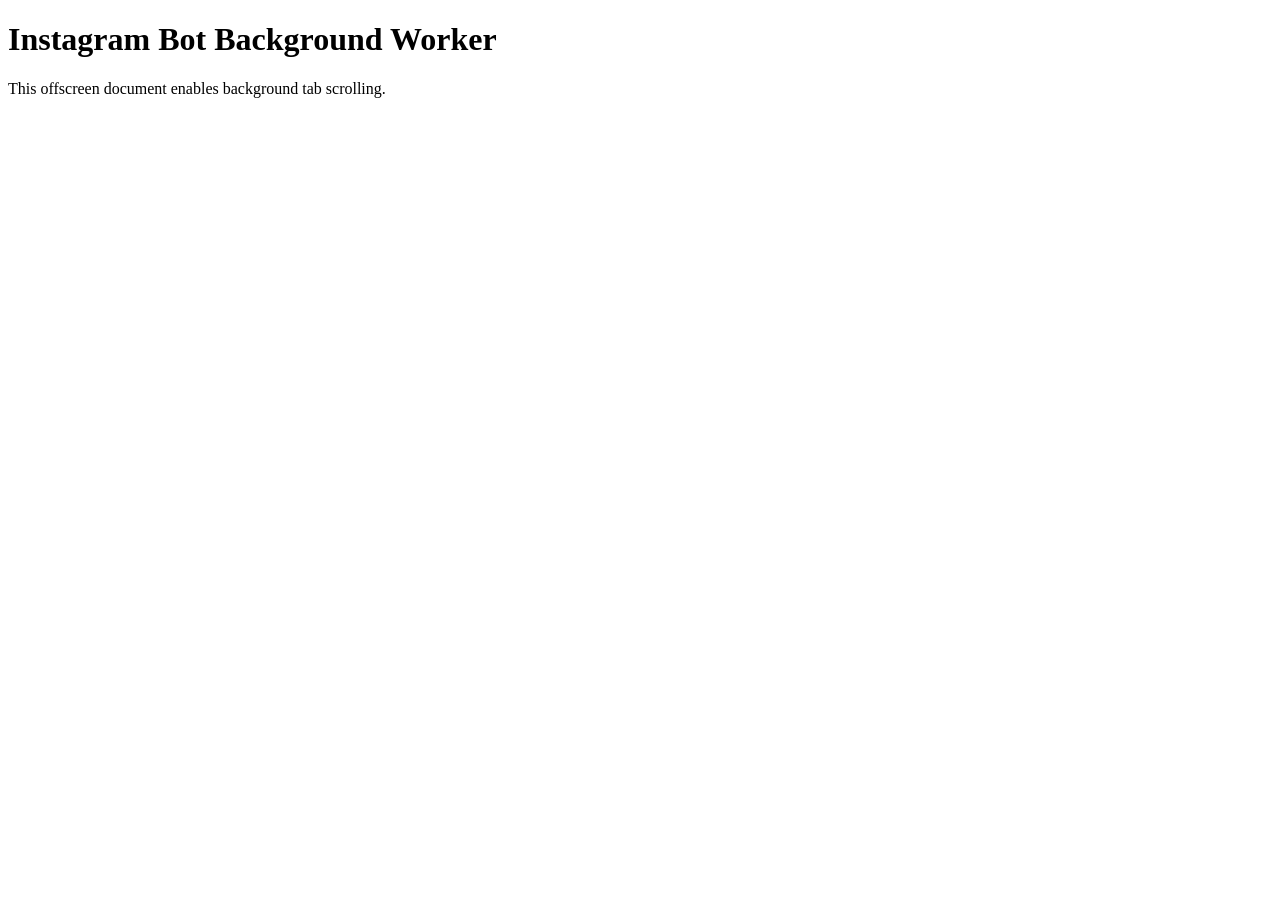
<file: offscreen.html>
<!DOCTYPE html>
<html>
<head>
    <meta charset="UTF-8">
    <title>Instagram Bot Offscreen Document</title>
</head>
<body>
    <h1>Instagram Bot Background Worker</h1>
    <p>This offscreen document enables background tab scrolling.</p>
    <script src="offscreen.js"></script>
</body>
</html>
</file>
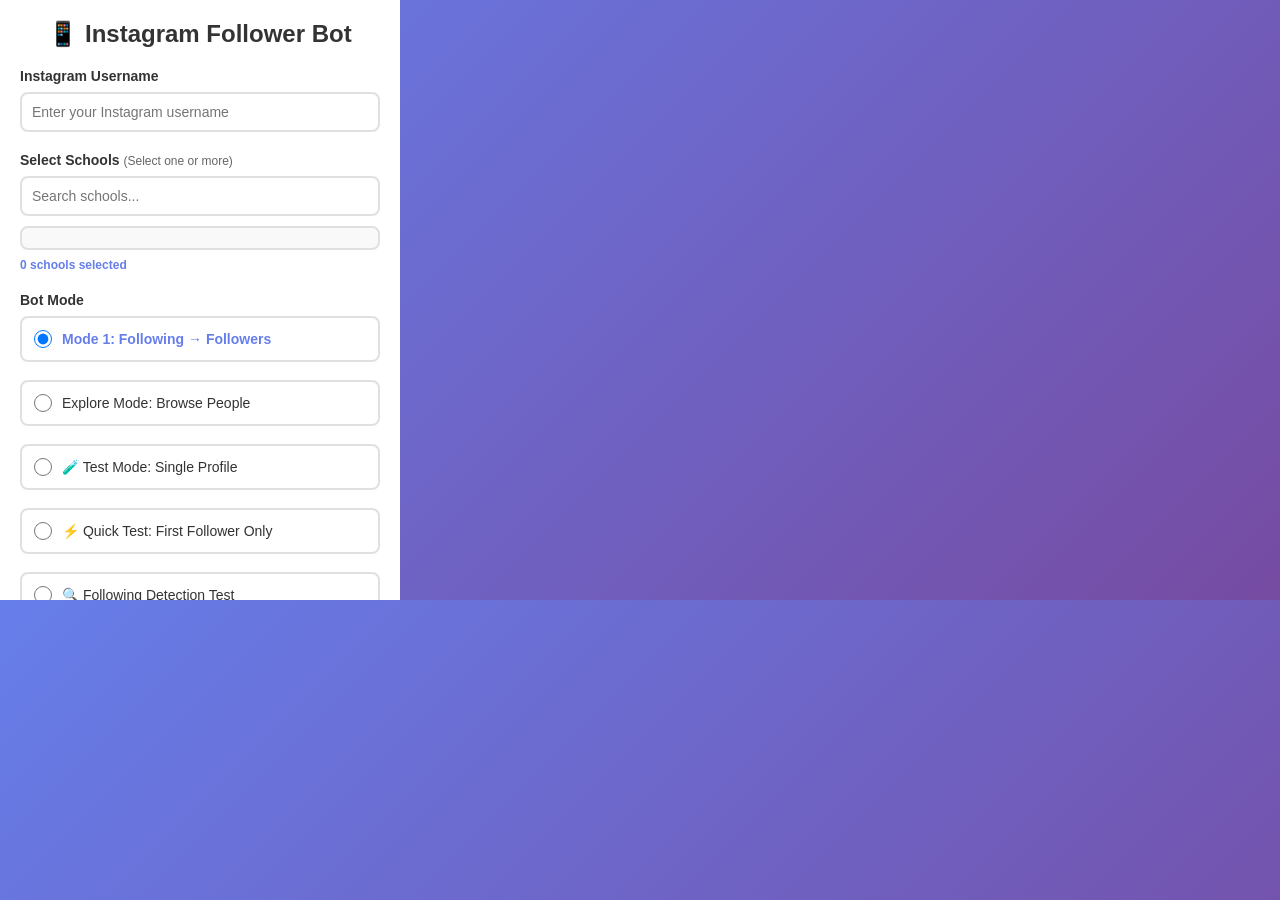
<file: popup.html>
<!DOCTYPE html>
<html lang="en">
<head>
    <meta charset="UTF-8">
    <meta name="viewport" content="width=device-width, initial-scale=1.0">
    <title>Instagram Follower Bot</title>
    <link rel="stylesheet" href="popup.css">
</head>
<body>
    <div class="container">
        <h1>📱 Instagram Follower Bot</h1>
        
        <div class="status-banner" id="statusBanner"></div>
        
        <div class="form-section">
            <label for="instagramUsername">
                <strong>Instagram Username</strong>
            </label>
            <input 
                type="text" 
                id="instagramUsername" 
                placeholder="Enter your Instagram username"
                autocomplete="off"
            >
        </div>
        
        <div class="form-section">
            <label>
                <strong>Select Schools</strong>
                <span class="subtitle">(Select one or more)</span>
            </label>
            <div class="search-box">
                <input 
                    type="text" 
                    id="schoolSearch" 
                    placeholder="Search schools..."
                    autocomplete="off"
                >
            </div>
            <div class="school-list" id="schoolList">
                <!-- Schools will be dynamically loaded here -->
            </div>
            <div class="selected-count" id="selectedCount">0 schools selected</div>
        </div>
        
        <div class="form-section">
            <label>
                <strong>Bot Mode</strong>
            </label>
            <div class="mode-selector">
                <label class="radio-option">
                    <input type="radio" name="mode" value="mode1" checked>
                    <span>Mode 1: Following → Followers</span>
                </label>
                <label class="radio-option">
                    <input type="radio" name="mode" value="explore">
                    <span>Explore Mode: Browse People</span>
                </label>
                <label class="radio-option">
                    <input type="radio" name="mode" value="test">
                    <span>🧪 Test Mode: Single Profile</span>
                </label>
                <label class="radio-option">
                    <input type="radio" name="mode" value="quicktest">
                    <span>⚡ Quick Test: First Follower Only</span>
                </label>
                <label class="radio-option">
                    <input type="radio" name="mode" value="followtest">
                    <span>🔍 Following Detection Test</span>
                </label>
                <label class="radio-option">
                    <input type="radio" name="mode" value="storylike">
                    <span>❤️ Story Like Mode</span>
                </label>
                <label class="radio-option">
                    <input type="radio" name="mode" value="pvphs">
                    <span>🏫 PVHS Followers Mode</span>
                </label>
                <label class="radio-option">
                    <input type="radio" name="mode" value="reelslike">
                    <span>🎬 Reels Like Comments Mode</span>
                </label>
            </div>
        </div>
        
        <div class="form-section" id="reelsLikeModeSection" style="display: none;">
            <label for="reelsAccount">
                <strong>Select Account</strong>
                <span class="subtitle">(Will like all comments on all reels)</span>
            </label>
            <select 
                id="reelsAccount" 
                style="width: 100%; padding: 10px; border: 2px solid #e0e0e0; border-radius: 8px; font-size: 14px;"
            >
                <option value="ben.andrews28">@ben.andrews28</option>
            </select>
            <p style="font-size: 12px; color: #666; margin-top: 8px;">
                ℹ️ This mode will navigate to the account's Reels tab, open each reel, and like all comments.
            </p>
        </div>
        
        <div class="form-section" id="pvphsModeSection" style="display: none;">
            <label for="pvphsAccount">
                <strong>Select Account</strong>
                <span class="subtitle">(Will follow all followers of selected account)</span>
            </label>
            <select 
                id="pvphsAccount" 
                style="width: 100%; padding: 10px; border: 2px solid #e0e0e0; border-radius: 8px; font-size: 14px;"
            >
                <optgroup label="PVHS">
                    <option value="pvphs29">@pvphs29</option>
                    <option value="pvphs28">@pvphs28</option>
                    <option value="pvphs.2027">@pvphs.2027</option>
                    <option value="pvphs_2026">@pvphs_2026</option>
                </optgroup>
                <optgroup label="Dublin High">
                    <option value="dublinhigh26">@dublinhigh26</option>
                    <option value="dublinhigh28">@dublinhigh28</option>
                    <option value="dublinhigh27">@dublinhigh27</option>
                    <option value="dublinhigh29">@dublinhigh29</option>
                </optgroup>
                <optgroup label="Granada">
                    <option value="granada_2029">@granada_2029</option>
                    <option value="granada_2028">@granada_2028</option>
                    <option value="granada_2026">@granada_2026</option>
                    <option value="granada__2027">@granada__2027</option>
                </optgroup>
            </select>
            <p style="font-size: 12px; color: #666; margin-top: 8px;">
                ℹ️ This mode will follow ALL followers of the selected account (no keyword filter).
            </p>
        </div>
        
        <div class="form-section" id="testModeSection" style="display: none;">
            <label for="testUsername">
                <strong>Test Profile Username</strong>
                <span class="subtitle">(Test on this specific profile)</span>
            </label>
            <input 
                type="text" 
                id="testUsername" 
                placeholder="e.g., vanyacampsvb.2027"
                autocomplete="off"
            >
        </div>
        
        <div class="form-section" id="quickTestModeSection" style="display: none;">
            <label for="quickTestUsernames">
                <strong>Usernames to Test (one per line)</strong>
                <span class="subtitle">(Will check FIRST follower of each)</span>
            </label>
            <textarea 
                id="quickTestUsernames" 
                rows="5"
                placeholder="diem5509&#10;vivienne_l814&#10;amazing.aidaa"
                style="width: 100%; padding: 10px; border: 2px solid #e0e0e0; border-radius: 8px; font-family: monospace; font-size: 13px;"
            ></textarea>
        </div>
        
        <div class="form-section" id="followTestModeSection" style="display: none;">
            <label for="followTestUsername">
                <strong>Test Username</strong>
                <span class="subtitle">(Will analyze their followers list for "Following" detection)</span>
            </label>
            <input 
                type="text" 
                id="followTestUsername" 
                placeholder="e.g., brandon_p0423"
                autocomplete="off"
                value="brandon_p0423"
            >
            <p style="font-size: 12px; color: #666; margin-top: 8px;">
                ℹ️ This mode will open the followers modal and show detailed debug info about button detection (Following vs Follow).
            </p>
        </div>
        
        <div class="stats-section" id="statsSection" style="display: none;">
            <h3>Statistics</h3>
            <div class="stats-grid">
                <div class="stat-item">
                    <div class="stat-label">Profiles Visited</div>
                    <div class="stat-value" id="profilesVisited">0</div>
                </div>
                <div class="stat-item">
                    <div class="stat-label">Followed</div>
                    <div class="stat-value" id="followedCount">0</div>
                </div>
                <div class="stat-item">
                    <div class="stat-label">Status</div>
                    <div class="stat-value" id="botStatus">Idle</div>
                </div>
            </div>
        </div>
        
        <div class="button-group">
            <button id="startBtn" class="btn btn-primary">
                Start Bot
            </button>
            <button id="stopBtn" class="btn btn-danger" style="display: none;">
                Stop Bot
            </button>
        </div>
        
        <!-- Native Host Connection Status -->
        <div id="nativeHostSection" style="margin-bottom: 15px; margin-top: 15px;">
            <div id="nativeHostStatus" style="background: #f8d7da; border: 2px solid #dc3545; padding: 12px; border-radius: 8px; margin-bottom: 10px;">
                <strong style="color: #721c24; font-size: 14px;">🔌 Native Host Status</strong>
                <p style="color: #721c24; margin: 6px 0 0 0; font-size: 12px; line-height: 1.4;">
                    <span id="connectionStatus">Checking connection...</span>
                </p>
                <button id="forceConnectBtn" style="margin-top: 8px; padding: 4px 8px; font-size: 11px; background: #dc3545; color: white; border: none; border-radius: 4px; cursor: pointer;">🔄 Force Connect</button>
                <button id="checkSleepModeBtn" style="margin-top: 8px; margin-left: 8px; padding: 4px 8px; font-size: 11px; background: #6c757d; color: white; border: none; border-radius: 4px; cursor: pointer;">🌙 Check Sleep Mode</button>
                <button id="openNativeHostBtn" style="margin-top: 8px; margin-left: 8px; padding: 4px 8px; font-size: 11px; background: #007bff; color: white; border: none; border-radius: 4px; cursor: pointer;">🚀 Open Native Host</button>
            </div>
        </div>
        
        <div id="shareBtnSection" style="margin-bottom: 15px; margin-top: 15px;">
            <div id="shareInfoBox" style="background: #d1ecf1; border: 2px solid #17a2b8; padding: 12px; border-radius: 8px; margin-bottom: 10px;">
                <strong style="color: #0c5460; font-size: 14px;">🎥 Screen Sharing (Optional with Native Host)</strong>
                <p style="color: #0c5460; margin: 6px 0 0 0; font-size: 12px; line-height: 1.4;">
                    <strong>Native Host Active:</strong> Screen sharing is optional! The native host provides permanent background operation. You can still use screen sharing for extra performance.
                </p>
            </div>
            <button id="enableSharingBtn" class="btn btn-primary" style="width: 100%; background: linear-gradient(135deg, #17a2b8 0%, #20c997 100%); font-size: 14px; padding: 12px;">
                🎥 Enable Screen Sharing
            </button>
            <div id="sharingStatus" style="display: none; margin-top: 10px; padding: 10px; background: #d4edda; border-radius: 6px; border: 1px solid #c3e6cb;">
                <span style="color: #155724; font-size: 12px;">✅ Screen sharing active! Bot will scroll perfectly in background.</span>
            </div>
        </div>
        
        <div class="info-section">
            <div class="info-item">
                <strong>⏱️ Rate Limits:</strong>
                <ul>
                    <li>15s delay between profiles</li>
                    <li>60 minute break after 5 follows</li>
                </ul>
            </div>
            <div class="warning" style="background: #d1ecf1; border-color: #bee5eb; color: #0c5460;">
                🪟 Bot opens in a SEPARATE window - your main window stays free for work!
            </div>
            <div class="info-item" style="margin-top: 8px; font-size: 12px; color: #0c5460; background: #fff3cd; padding: 10px; border-radius: 6px; border-left: 4px solid #ffc107;">
                <strong>💡 Best Performance:</strong> Keep bot window visible (move to second monitor or resize small). Minimizing may slow down scrolling due to Chrome's throttling.
            </div>
        </div>
    </div>
    
    <script src="popup.js"></script>
</body>
</html>
</file>
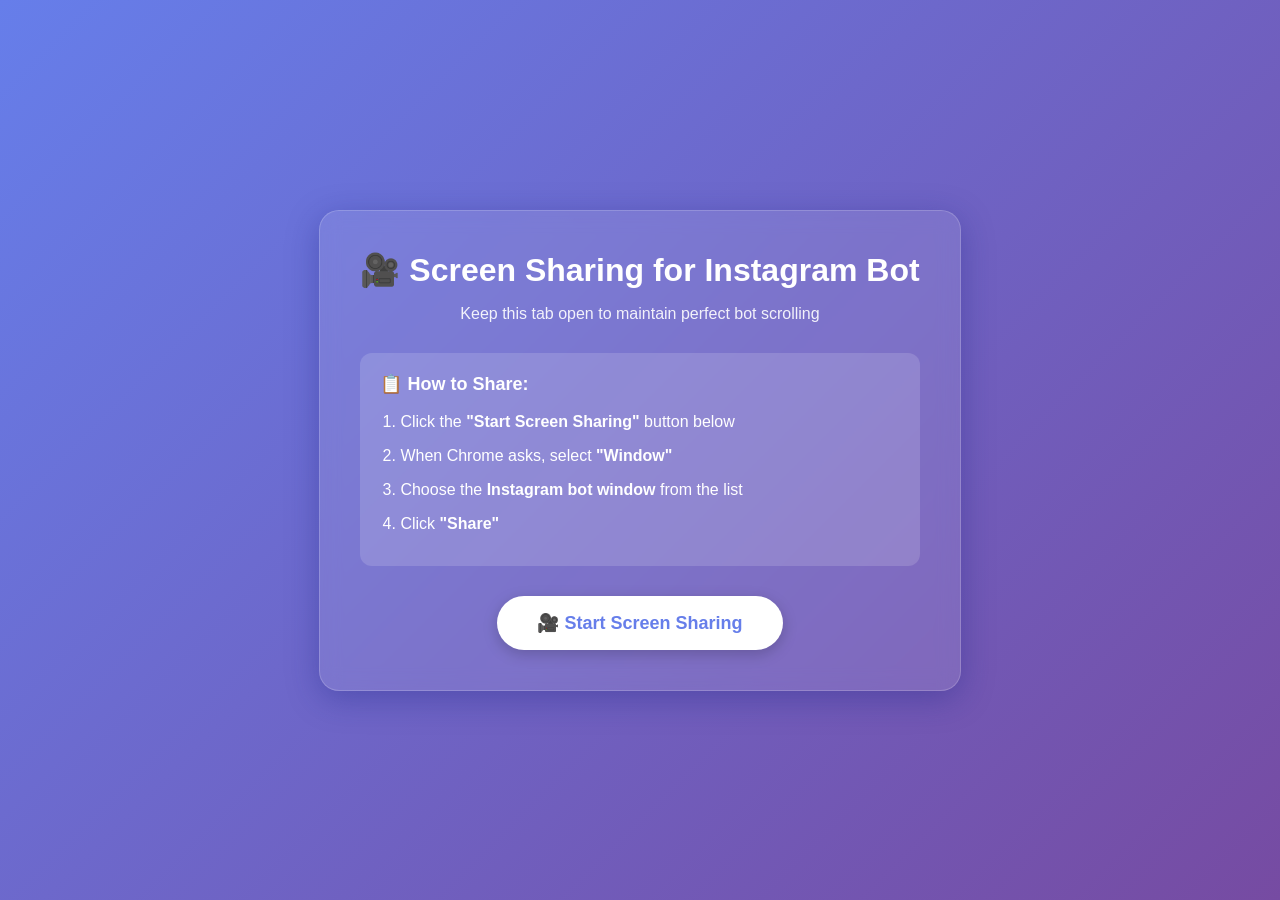
<file: screen-share.html>
<!DOCTYPE html>
<html lang="en">
<head>
    <meta charset="UTF-8">
    <meta name="viewport" content="width=device-width, initial-scale=1.0">
    <title>Instagram Bot - Screen Sharing</title>
    <style>
        body {
            font-family: -apple-system, BlinkMacSystemFont, 'Segoe UI', Roboto, Oxygen, Ubuntu, Cantarell, sans-serif;
            display: flex;
            align-items: center;
            justify-content: center;
            min-height: 100vh;
            margin: 0;
            background: linear-gradient(135deg, #667eea 0%, #764ba2 100%);
            color: white;
        }
        
        .container {
            background: rgba(255, 255, 255, 0.1);
            backdrop-filter: blur(10px);
            border-radius: 20px;
            padding: 40px;
            max-width: 600px;
            text-align: center;
            box-shadow: 0 8px 32px 0 rgba(31, 38, 135, 0.37);
            border: 1px solid rgba(255, 255, 255, 0.18);
        }
        
        h1 {
            margin: 0 0 10px 0;
            font-size: 32px;
            font-weight: 600;
        }
        
        .subtitle {
            font-size: 16px;
            opacity: 0.9;
            margin-bottom: 30px;
        }
        
        .info-box {
            background: rgba(255, 255, 255, 0.15);
            border-radius: 12px;
            padding: 20px;
            margin-bottom: 30px;
            text-align: left;
        }
        
        .info-box h3 {
            margin: 0 0 15px 0;
            font-size: 18px;
        }
        
        .info-box ol {
            margin: 0;
            padding-left: 20px;
        }
        
        .info-box li {
            margin-bottom: 10px;
            line-height: 1.5;
        }
        
        .btn {
            background: linear-gradient(135deg, #667eea 0%, #764ba2 100%);
            background: white;
            color: #667eea;
            border: none;
            padding: 16px 40px;
            font-size: 18px;
            font-weight: 600;
            border-radius: 50px;
            cursor: pointer;
            transition: all 0.3s ease;
            box-shadow: 0 4px 15px 0 rgba(0, 0, 0, 0.2);
        }
        
        .btn:hover {
            transform: translateY(-2px);
            box-shadow: 0 6px 20px 0 rgba(0, 0, 0, 0.3);
        }
        
        .btn:active {
            transform: translateY(0);
        }
        
        .btn:disabled {
            opacity: 0.5;
            cursor: not-allowed;
        }
        
        .status {
            margin-top: 20px;
            padding: 15px;
            border-radius: 10px;
            font-size: 14px;
            display: none;
        }
        
        .status.success {
            background: rgba(76, 175, 80, 0.3);
            border: 1px solid rgba(76, 175, 80, 0.5);
        }
        
        .status.error {
            background: rgba(244, 67, 54, 0.3);
            border: 1px solid rgba(244, 67, 54, 0.5);
        }
        
        .status.active {
            background: rgba(33, 150, 243, 0.3);
            border: 1px solid rgba(33, 150, 243, 0.5);
            display: block;
        }
        
        .warning {
            background: rgba(255, 152, 0, 0.3);
            border: 1px solid rgba(255, 152, 0, 0.5);
            border-radius: 10px;
            padding: 15px;
            margin-top: 20px;
            font-size: 14px;
        }
        
        .warning strong {
            display: block;
            margin-bottom: 5px;
        }
    </style>
</head>
<body>
    <div class="container">
        <h1>🎥 Screen Sharing for Instagram Bot</h1>
        <p class="subtitle">Keep this tab open to maintain perfect bot scrolling</p>
        
        <div class="info-box">
            <h3>📋 How to Share:</h3>
            <ol>
                <li>Click the <strong>"Start Screen Sharing"</strong> button below</li>
                <li>When Chrome asks, select <strong>"Window"</strong></li>
                <li>Choose the <strong>Instagram bot window</strong> from the list</li>
                <li>Click <strong>"Share"</strong></li>
            </ol>
        </div>
        
        <button id="shareBtn" class="btn">🎥 Start Screen Sharing</button>
        
        <div id="status" class="status"></div>
        
        <div class="warning" id="warningBox" style="display: none;">
            <strong>⚠️ Keep This Tab Open!</strong>
            This tab holds the screen sharing stream. Closing it will stop the bot from working properly in the background.
        </div>
    </div>
    
    <script src="screen-share.js"></script>
</body>
</html>
</file>
<file: popup.css>
* {
    margin: 0;
    padding: 0;
    box-sizing: border-box;
}

body {
    font-family: -apple-system, BlinkMacSystemFont, 'Segoe UI', Roboto, Oxygen, Ubuntu, Cantarell, sans-serif;
    background: linear-gradient(135deg, #667eea 0%, #764ba2 100%);
    min-width: 400px;
    max-width: 400px;
}

.container {
    background: white;
    padding: 20px;
    max-height: 600px;
    overflow-y: auto;
}

h1 {
    font-size: 24px;
    color: #333;
    margin-bottom: 20px;
    text-align: center;
}

.status-banner {
    display: none;
    padding: 12px;
    border-radius: 8px;
    margin-bottom: 15px;
    font-size: 14px;
    font-weight: 500;
}

.status-banner.success {
    display: block;
    background: #d4edda;
    color: #155724;
    border: 1px solid #c3e6cb;
}

.status-banner.error {
    display: block;
    background: #f8d7da;
    color: #721c24;
    border: 1px solid #f5c6cb;
}

.status-banner.info {
    display: block;
    background: #d1ecf1;
    color: #0c5460;
    border: 1px solid #bee5eb;
}

.form-section {
    margin-bottom: 20px;
}

label {
    display: block;
    margin-bottom: 8px;
    color: #333;
    font-size: 14px;
}

.subtitle {
    color: #666;
    font-size: 12px;
    font-weight: normal;
}

input[type="text"] {
    width: 100%;
    padding: 10px;
    border: 2px solid #e0e0e0;
    border-radius: 8px;
    font-size: 14px;
    transition: border-color 0.3s;
}

input[type="text"]:focus {
    outline: none;
    border-color: #667eea;
}

.search-box {
    margin-bottom: 10px;
}

.school-list {
    max-height: 200px;
    overflow-y: auto;
    border: 2px solid #e0e0e0;
    border-radius: 8px;
    padding: 10px;
    background: #f9f9f9;
}

.school-item {
    display: flex;
    align-items: center;
    padding: 8px;
    margin-bottom: 5px;
    background: white;
    border-radius: 6px;
    cursor: pointer;
    transition: background 0.2s;
}

.school-item:hover {
    background: #f0f0f0;
}

.school-item input[type="checkbox"] {
    margin-right: 10px;
    cursor: pointer;
    width: 18px;
    height: 18px;
}

.school-item label {
    margin: 0;
    cursor: pointer;
    flex: 1;
    font-size: 13px;
}

.selected-count {
    margin-top: 8px;
    font-size: 12px;
    color: #667eea;
    font-weight: 600;
}

.mode-selector {
    display: flex;
    flex-direction: column;
    gap: 10px;
}

.radio-option {
    display: flex;
    align-items: center;
    padding: 12px;
    border: 2px solid #e0e0e0;
    border-radius: 8px;
    cursor: pointer;
    transition: all 0.3s;
}

.radio-option:hover {
    border-color: #667eea;
    background: #f9f9ff;
}

.radio-option input[type="radio"] {
    margin-right: 10px;
    cursor: pointer;
    width: 18px;
    height: 18px;
}

.radio-option input[type="radio"]:checked + span {
    font-weight: 600;
    color: #667eea;
}

.stats-section {
    background: linear-gradient(135deg, #667eea 0%, #764ba2 100%);
    padding: 15px;
    border-radius: 8px;
    margin-bottom: 20px;
    color: white;
}

.stats-section h3 {
    font-size: 16px;
    margin-bottom: 12px;
}

.stats-grid {
    display: grid;
    grid-template-columns: repeat(3, 1fr);
    gap: 10px;
}

.stat-item {
    text-align: center;
}

.stat-label {
    font-size: 11px;
    opacity: 0.9;
    margin-bottom: 5px;
}

.stat-value {
    font-size: 20px;
    font-weight: bold;
}

.button-group {
    display: flex;
    gap: 10px;
    margin-bottom: 20px;
}

.btn {
    flex: 1;
    padding: 12px 24px;
    border: none;
    border-radius: 8px;
    font-size: 16px;
    font-weight: 600;
    cursor: pointer;
    transition: all 0.3s;
}

.btn-primary {
    background: linear-gradient(135deg, #667eea 0%, #764ba2 100%);
    color: white;
}

.btn-primary:hover {
    transform: translateY(-2px);
    box-shadow: 0 4px 12px rgba(102, 126, 234, 0.4);
}

.btn-primary:disabled {
    opacity: 0.6;
    cursor: not-allowed;
    transform: none;
}

.btn-danger {
    background: #dc3545;
    color: white;
}

.btn-danger:hover {
    background: #c82333;
    transform: translateY(-2px);
    box-shadow: 0 4px 12px rgba(220, 53, 69, 0.4);
}

.info-section {
    background: #f8f9fa;
    padding: 15px;
    border-radius: 8px;
    border-left: 4px solid #667eea;
}

.info-item {
    margin-bottom: 12px;
    font-size: 13px;
    color: #333;
}

.info-item ul {
    margin-top: 8px;
    margin-left: 20px;
}

.info-item li {
    margin-bottom: 4px;
    color: #666;
}

.warning {
    background: #fff3cd;
    border: 1px solid #ffc107;
    padding: 10px;
    border-radius: 6px;
    font-size: 12px;
    color: #856404;
    margin-top: 10px;
}

/* Scrollbar styles */
.school-list::-webkit-scrollbar,
.container::-webkit-scrollbar {
    width: 8px;
}

.school-list::-webkit-scrollbar-track,
.container::-webkit-scrollbar-track {
    background: #f1f1f1;
    border-radius: 4px;
}

.school-list::-webkit-scrollbar-thumb,
.container::-webkit-scrollbar-thumb {
    background: #888;
    border-radius: 4px;
}

.school-list::-webkit-scrollbar-thumb:hover,
.container::-webkit-scrollbar-thumb:hover {
    background: #555;
}

/* Pulse animation for screen sharing button */
@keyframes pulse {
    0%, 100% {
        transform: scale(1);
        box-shadow: 0 0 0 0 rgba(255, 193, 7, 0.7);
    }
    50% {
        transform: scale(1.02);
        box-shadow: 0 0 0 10px rgba(255, 193, 7, 0);
    }
}
</file>
